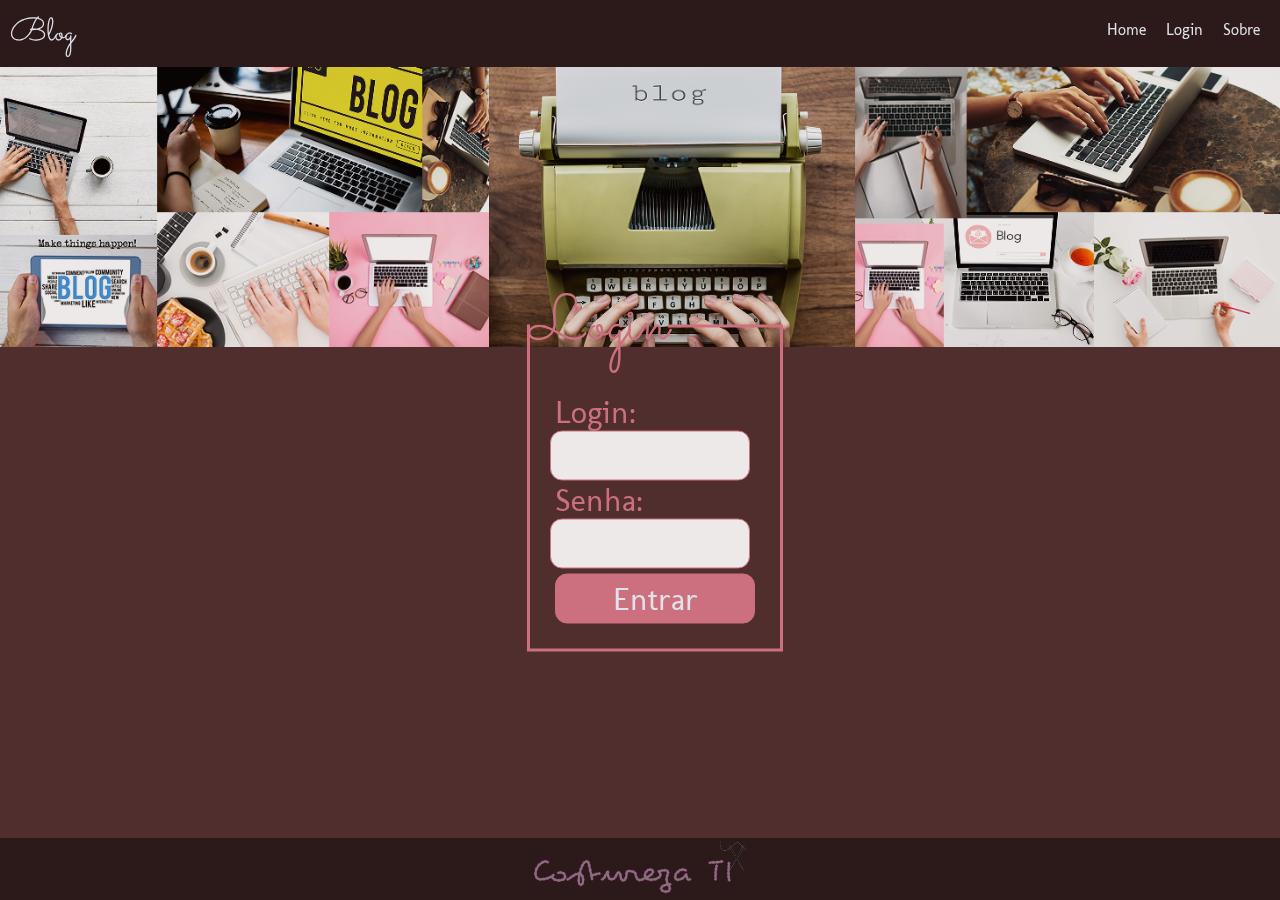
<file: ressources/views/index.html>
<!DOCTYPE html>
<html lang="pt-br">
<head>
    <meta charset="UTF-8">
    <meta name="viewport" content="width=device-width, initial-scale=1.0">
    <title>Costureza TI</title>
    <link rel="stylesheet" href="../css/style.css">
    <link rel="stylesheet" href="../css/header.css">
    <link rel="stylesheet" href="../css/login.css">
    <link rel="stylesheet" href="https://cdnjs.cloudflare.com/ajax/libs/font-awesome/6.7.2/css/all.min.css" integrity="sha512-Evv84Mr4kqVGRNSgIGL/F/aIDqQb7xQ2vcrdIwxfjThSH8CSR7PBEakCr51Ck+w+/U6swU2Im1vVX0SVk9ABhg==" crossorigin="anonymous" referrerpolicy="no-referrer" />
</head>
<body>
    <header>
        <h1>Blog</h1>               
        <nav>            
                <li><a href="../views/comentario.html">Home</a></li>
                <li><a href="../views/index.html">Login</a></li>
                <li><a href="../views/sobre.html">Sobre</a></li>            
        </nav>
    </header>
    <main>
        <div class="hero-blog">
            <img src="../../public/img/heroblog.png" alt="">
        </div>        
        <div class="login">

            <div class="login-senha">
                <fieldset><legend><h1>Login</h1></legend>                 
                        <form action="../../public/login.php" method="post">
                            <label for="login">Login:</label><br>
                            <input type="email" name="login" id="login"><br>
                            <label for="pass">Senha:</label><br>
                            <input type="password" name="pass" id="pass"><br>
                            <input class="enviar" type="submit" value="Entrar">    
                        </form>
                </fieldset>                    
            </div>
                
        </div>                        

        

    </main>
    <footer>
        <a target="_blank" href="https://github.com/RosaCL"><img src="../../public/img/costureza.png" alt=""></a>
    </footer>
    
</body>
</html>
</file>
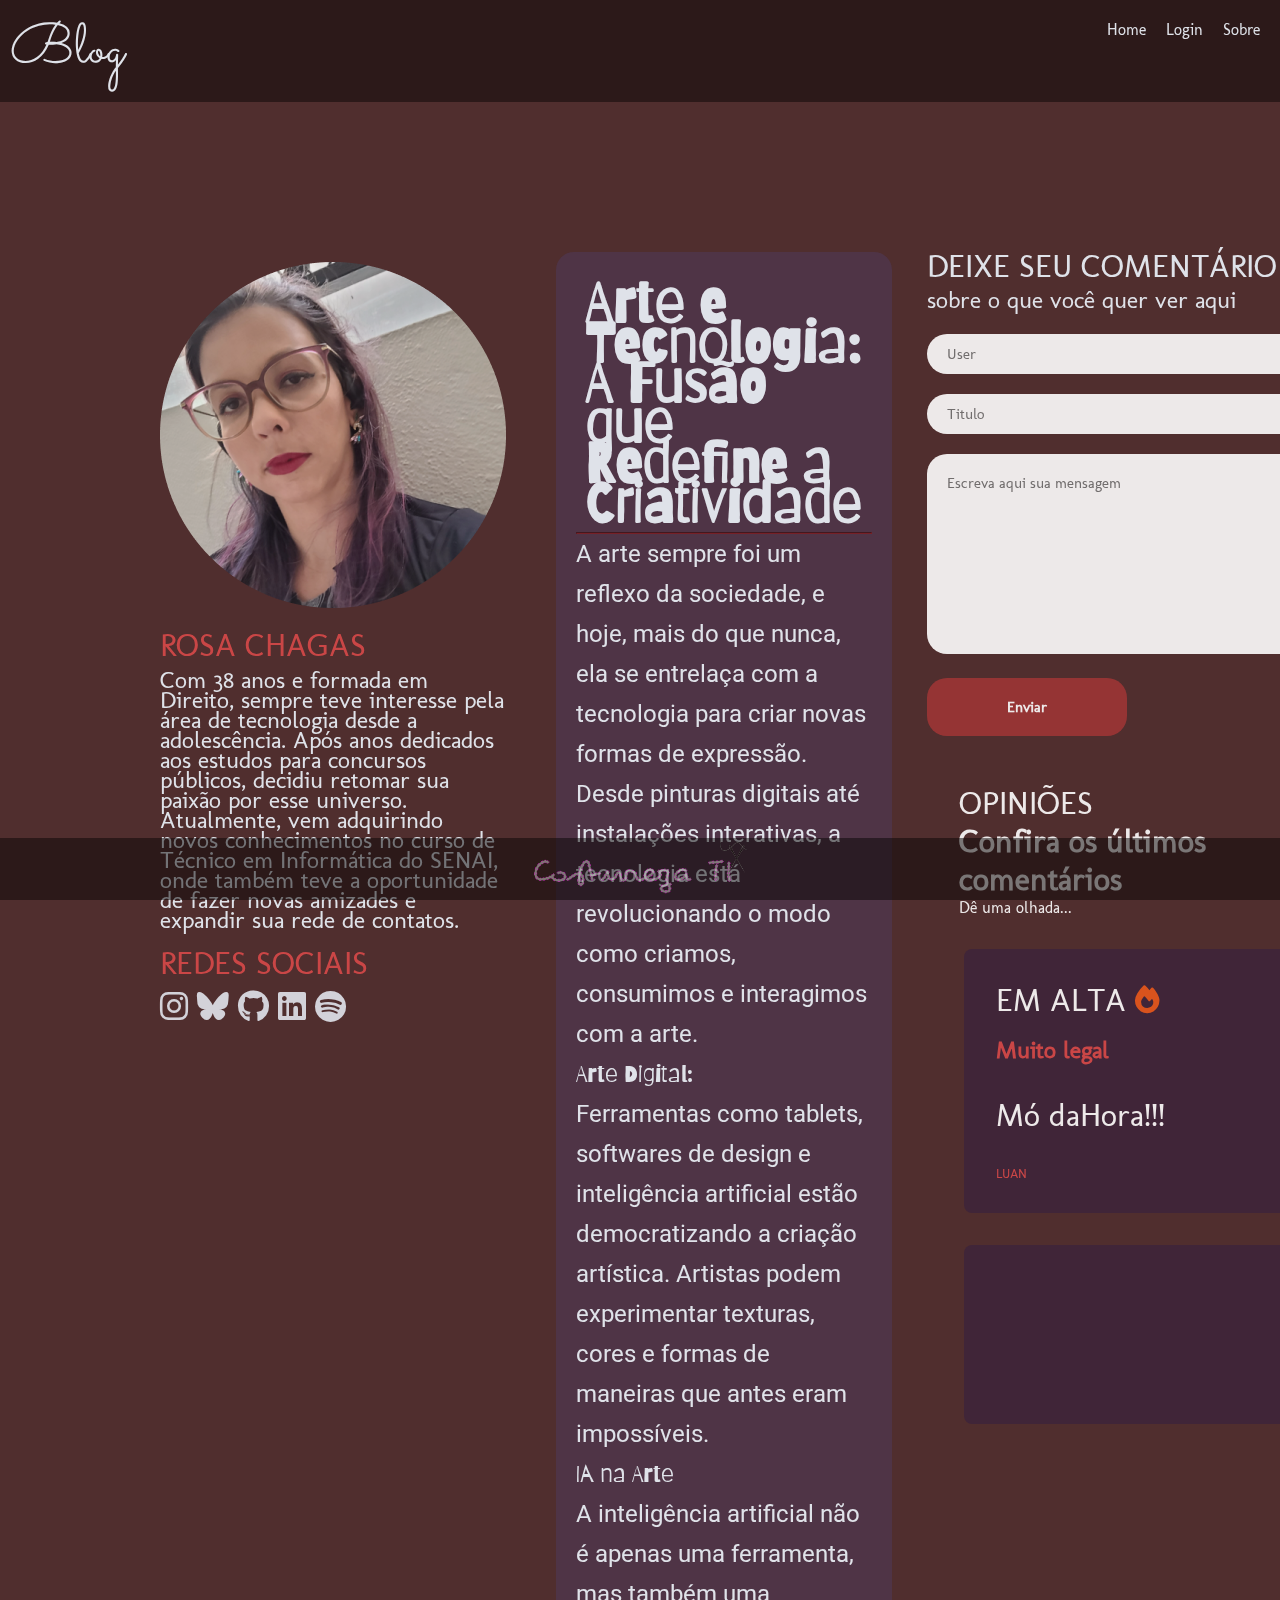
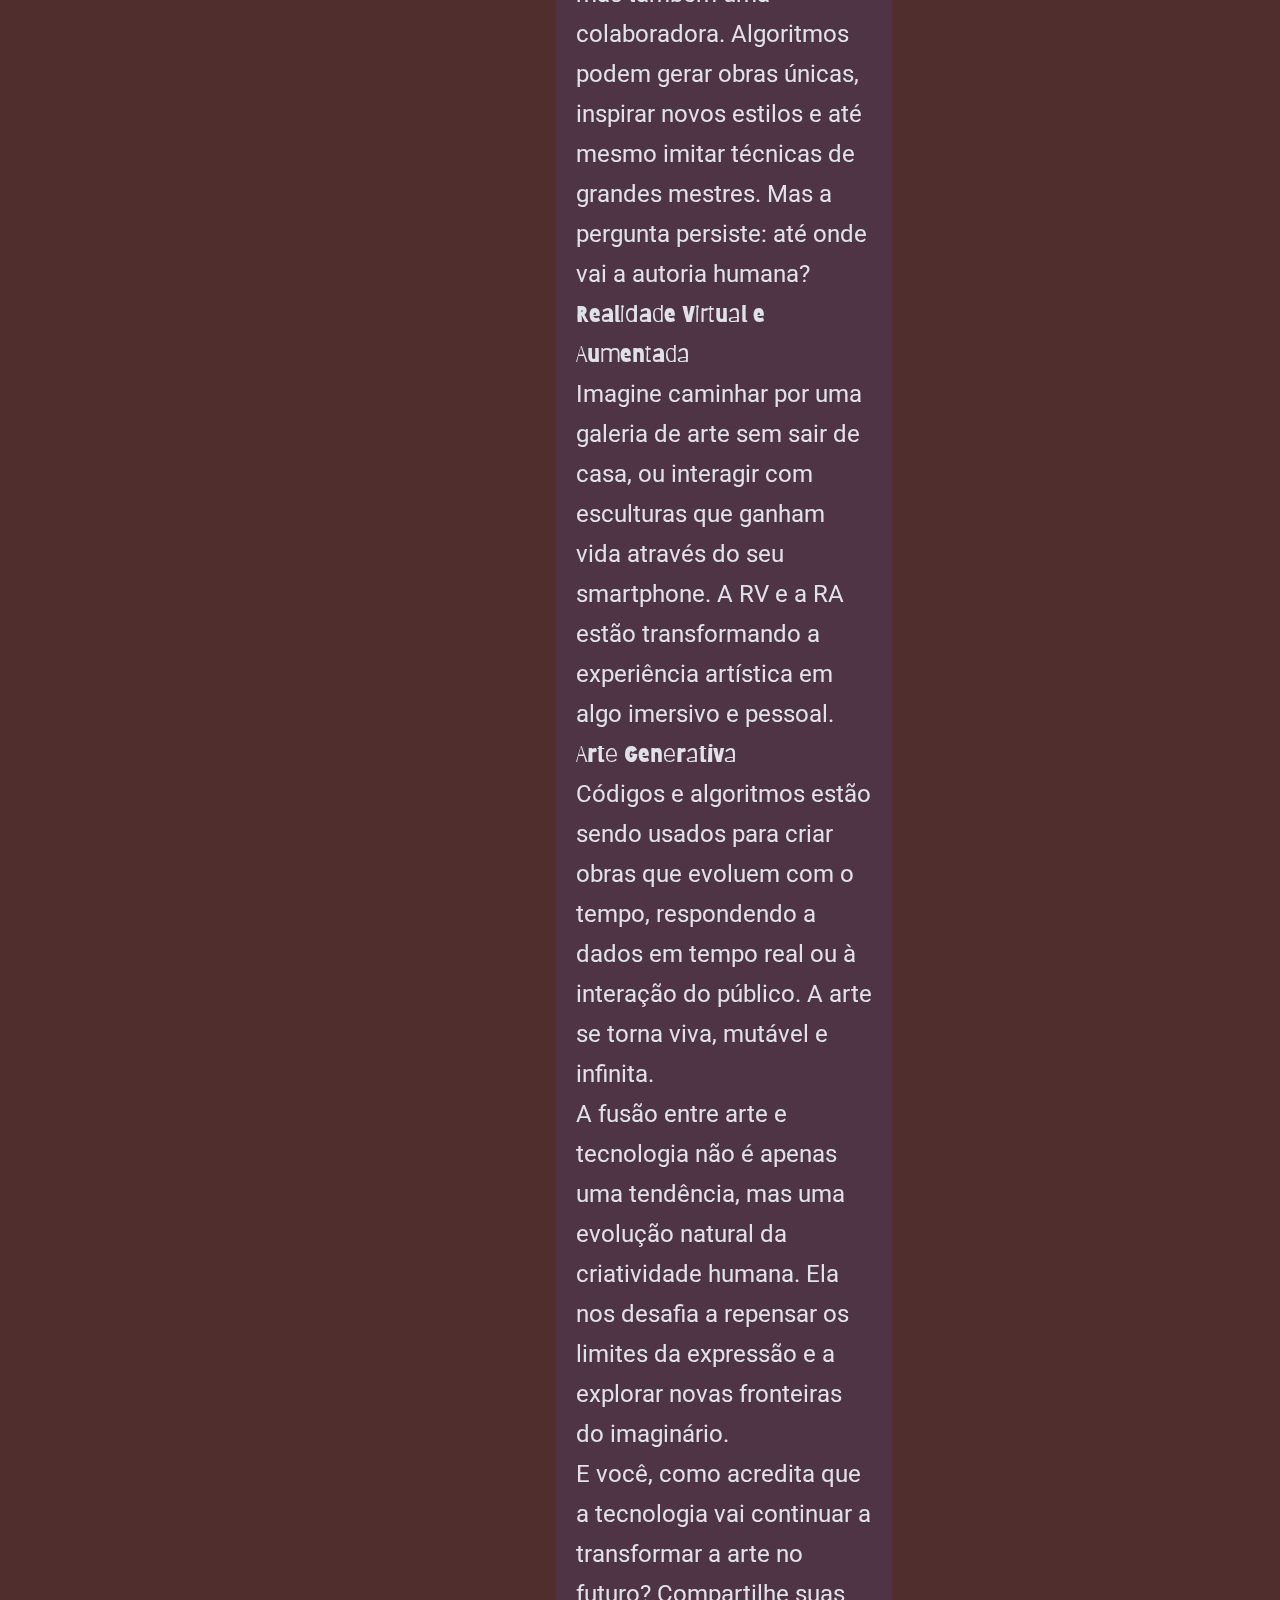
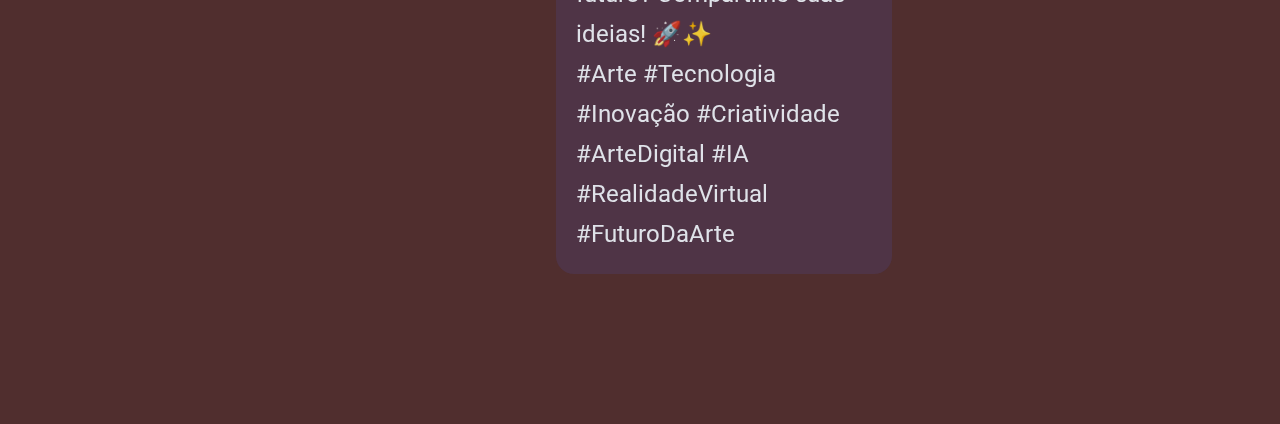
<file: ressources/views/comentario.html>
<!DOCTYPE html>
<html lang="pt-br">
<head>
    <meta charset="UTF-8">
    <meta name="viewport" content="width=device-width, initial-scale=1.0">
    <title>Costureza TI</title>
    <link rel="stylesheet" href="../css/style.css">
    <link rel="stylesheet" href="../css/header.css">
    <link rel="stylesheet" href="../css/home.css">
    <link rel="stylesheet" href="https://cdnjs.cloudflare.com/ajax/libs/font-awesome/6.7.2/css/all.min.css" integrity="sha512-Evv84Mr4kqVGRNSgIGL/F/aIDqQb7xQ2vcrdIwxfjThSH8CSR7PBEakCr51Ck+w+/U6swU2Im1vVX0SVk9ABhg==" crossorigin="anonymous" referrerpolicy="no-referrer" />
</head>
<body>
    <header>
        <h1>Blog</h1>               
        <nav>            
                <li><a href="../views/comentario.html">Home</a></li>
                <li><a href="../views/index.html">Login</a></li>
                <li><a href="../views/sobre.html">Sobre</a></li>            
        </nav>
    </header>
    <main>
        <section class="publi">
            
                <img src="../../public/img/perfil.png" alt="">
                <h2><span>Rosa Chagas</span></h2>
                <p>Com 38 anos e formada em Direito, sempre teve interesse pela área de tecnologia desde a adolescência. Após anos dedicados aos estudos para concursos públicos, decidiu retomar sua paixão por esse universo. Atualmente, vem adquirindo novos conhecimentos no curso de Técnico em Informática do SENAI, onde também teve a oportunidade de fazer novas amizades e expandir sua rede de contatos.</p>
                <h2><span>Redes Sociais</span></h2>  
                <div class="social">
                    <a target="_blank" href="https://www.instagram.com/rosachagasmrcl/"><i class="fa-brands fa-instagram" style="color: #e2e6ee;"></i></a>
                    <a target="_blank" href="https://bsky.app/profile/rosamrcl.bsky.social"><i class="fa-brands fa-bluesky" style="color: #e2e6ee;"></i></a>
                    <a target="_blank" href="https://github.com/RosaCL"><i class="fa-brands fa-github"style="color: #e2e6ee;"></i></a>
                    <a target="_blank" href="https://www.linkedin.com/in/maria-rosa-chagas-lima-16730a293/"><i class="fa-brands fa-linkedin" style="color: #e2e6ee;"></i></a>
                    <a href="https://open.spotify.com/user/mariarosacl2008"><i class="fa-brands fa-spotify" style="color: #e2e6ee;"></i></a>
                </div>              



        </section> 
        <section class="publia">
            <div class="conta">                
                <h1>Arte e Tecnologia: A Fusão que Redefine a Criatividade</h1>
                    <hr>
                    <p>A arte sempre foi um reflexo da sociedade, e hoje, mais do que nunca, ela se entrelaça com a tecnologia para criar novas formas de expressão. Desde pinturas digitais até instalações interativas, a tecnologia está revolucionando o modo como criamos, consumimos e interagimos com a arte.</p>
                    <h2>Arte Digital:</h2>
                    <p>Ferramentas como tablets, softwares de design e inteligência artificial estão democratizando a criação artística. Artistas podem experimentar texturas, cores e formas de maneiras que antes eram impossíveis.</p>
                    <h2>IA na Arte</h2>
                    <p>A inteligência artificial não é apenas uma ferramenta, mas também uma colaboradora. Algoritmos podem gerar obras únicas, inspirar novos estilos e até mesmo imitar técnicas de grandes mestres. Mas a pergunta persiste: até onde vai a autoria humana?</p>
                    <h2>Realidade Virtual e Aumentada</h2>
                    <p>Imagine caminhar por uma galeria de arte sem sair de casa, ou interagir com esculturas que ganham vida através do seu smartphone. A RV e a RA estão transformando a experiência artística em algo imersivo e pessoal.</p>
                    <h2>Arte Generativa</h2>
                    <p>Códigos e algoritmos estão sendo usados para criar obras que evoluem com o tempo, respondendo a dados em tempo real ou à interação do público. A arte se torna viva, mutável e infinita.</p>

                    <p>A fusão entre arte e tecnologia não é apenas uma tendência, mas uma evolução natural da criatividade humana. Ela nos desafia a repensar os limites da expressão e a explorar novas fronteiras do imaginário.</p>
                        
                    <p>E você, como acredita que a tecnologia vai continuar a transformar a arte no futuro? Compartilhe suas ideias! 🚀✨</p>
                        
                    <p>#Arte #Tecnologia #Inovação #Criatividade #ArteDigital #IA #RealidadeVirtual #FuturoDaArte</p>                         
            </div>
        </section> 
        <section class="publi-coment">
            
                <h2><span>Deixe seu comentário</span></h2>
                <h2>sobre o que você quer ver aqui</h2>                
                <form action="<?=$_SERVER['PHP_SELF']?>" method="post">

                    <input type="text" placeholder="User" name="user" id="user"><br>
                    <input type="text" placeholder="Titulo" name="titulo" id="titulo"><br>
                    <textarea name="msg" class="msg" id="msg" maxlength="2000" placeholder="Escreva aqui sua mensagem"></textarea> <br>
                    <input class="enviar" type="submit" value="Enviar">
                </form>

                <section class="comentarios">
                    <h6 class="comentario-header">
                        <span class="opiniao">Opiniões</span>
                        <h2 class="opiniao-title"> Confira os últimos comentários         
                        </h2>
                        <p class="comentario-subtitle">Dê uma olhada...</p>
                    </h6>
                    <div class="comentario-card">
                        <div class="comentario-minicard">
                            
                            <div class="card-detalhe">
                                <span>em alta <i class="fa-solid fa-fire fa-sm" style="color: #e9591c;"></i></span>
                                <h3 class="card-titulo">Muito legal</h3>
                            </div>
                            
                            
                            <p class="comentario-descricao">
                                Mó daHora!!!
                            </p>
                            <div class="comentario-autor">                              
                                <span class="nome-autor">Luan</span>
                            </div>                            
                        </div>                     
                    
                    </div>   
                    <div class="comentario-card">
                        <div class="comentario-minicard">

                            <div class="card-detalhe">
                                <h3 class="card-titulo"><?=$titulo?></h3> </div>
                                        <p class="comentario-descricao">
                                        <?=$msg?>
                                        </p><br>
                                        <div class="comentario-autor">                         
                                        <span class="nome-autor"><?=$user?></span>
                                </div>
                        </div>
                    </div>             
                    
                </section>
            
        </section>
            


    </main>
    <footer>
        <a target="_blank" href="https://github.com/RosaCL"><img src="../../public/img/costureza.png" alt=""></a>
    </footer>
    
</body>
</html>
</file>
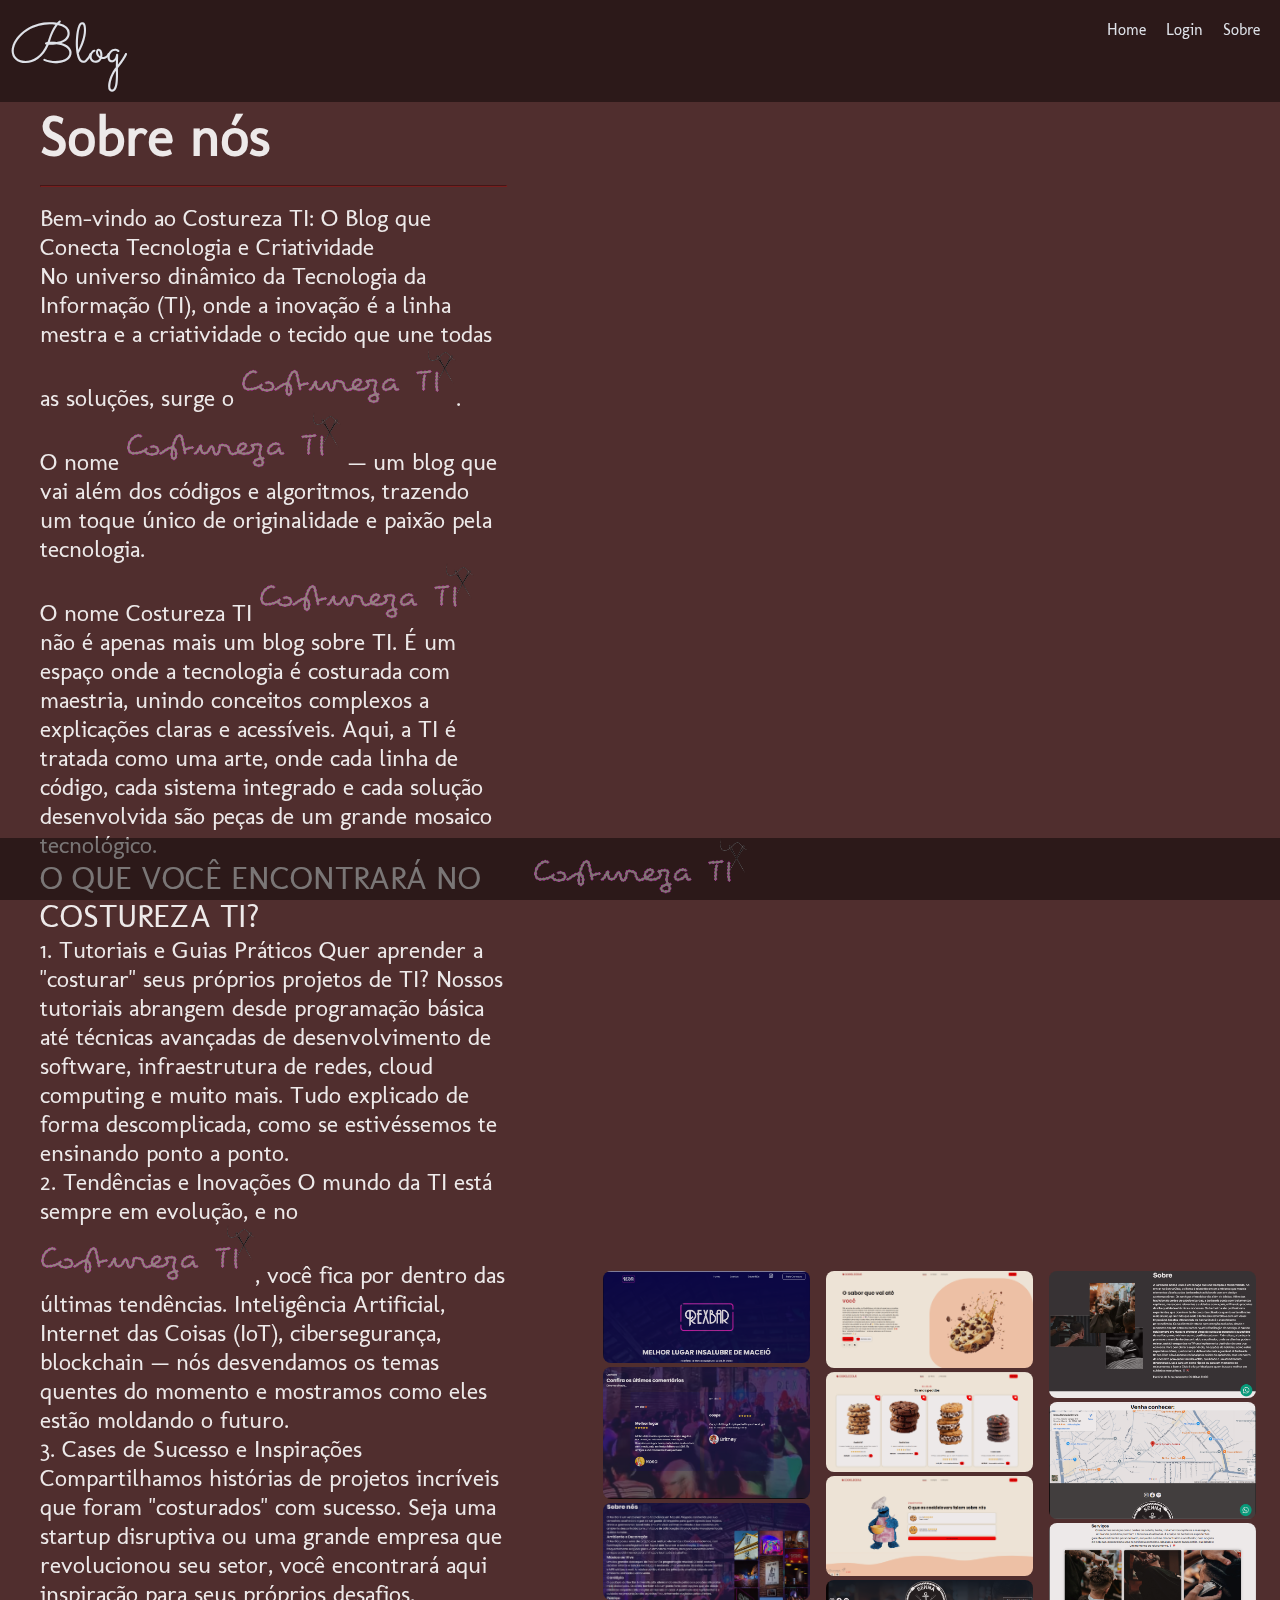
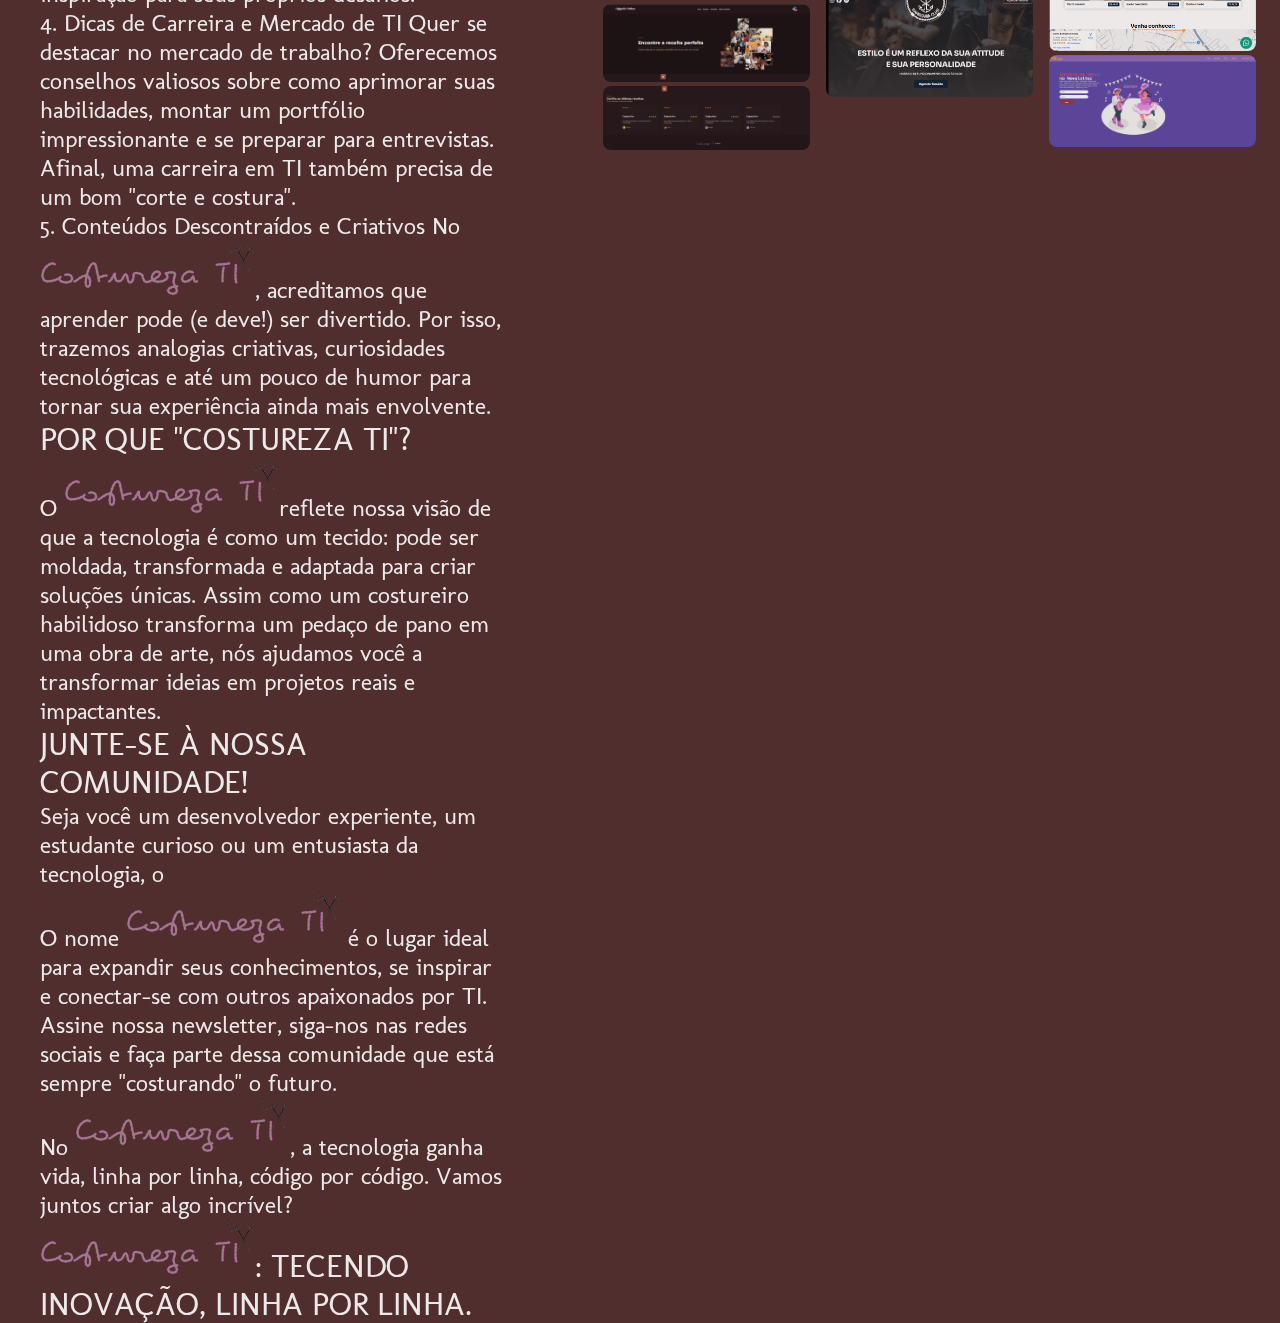
<file: ressources/views/sobre.html>
<!DOCTYPE html>
<html lang="pt-br">
<head>
    <meta charset="UTF-8">
    <meta name="viewport" content="width=device-width, initial-scale=1.0">
    <title>Costureza TI</title>
    <link rel="stylesheet" href="../css/style.css">
    <link rel="stylesheet" href="../css/header.css">
    <link rel="stylesheet" href="../css/sobre.css">
    <link rel="stylesheet" href="https://cdnjs.cloudflare.com/ajax/libs/font-awesome/6.7.2/css/all.min.css" integrity="sha512-Evv84Mr4kqVGRNSgIGL/F/aIDqQb7xQ2vcrdIwxfjThSH8CSR7PBEakCr51Ck+w+/U6swU2Im1vVX0SVk9ABhg==" crossorigin="anonymous" referrerpolicy="no-referrer" />
</head>
<body>
    <header>
        <h1>Blog</h1>               
        <nav>            
                <li><a href="../views/comentario.html">Home</a></li>
                <li><a href="../views/index.html">Login</a></li>
                <li><a href="../views/sobre.html">Sobre</a></li>
        </nav>
    </header>
    <main>  
        <section class="sobre">
            <div class=" sobre-content container">                
                <h1>Sobre nós</h1>
                    <hr>
                        <div class="sobre-description">
                            <p>Bem-vindo ao Costureza TI: O Blog que Conecta Tecnologia e Criatividade</p>
                            

                            <p>No universo dinâmico da Tecnologia da Informação (TI), onde a inovação é a linha mestra e a criatividade o tecido que une todas as soluções, surge o <img src="../../public/img/costureza.png" alt="">.</p>
                            <p>O nome <img src="../../public/img/costureza.png" alt=""> — um blog que vai além dos códigos e algoritmos, trazendo um toque único de originalidade e paixão pela tecnologia.</p>
                            
                            <p>O nome Costureza TI <img src="../../public/img/costureza.png" alt=""> não é apenas mais um blog sobre TI. É um espaço onde a tecnologia é costurada com maestria, unindo conceitos complexos a explicações claras e acessíveis. Aqui, a TI é tratada como uma arte, onde cada linha de código, cada sistema integrado e cada solução desenvolvida são peças de um grande mosaico tecnológico.</p>
                            
                            <span>O Que Você Encontrará no Costureza TI?</span>
                            
                            <p>
                                1. Tutoriais e Guias Práticos
                                Quer aprender a "costurar" seus próprios projetos de TI? Nossos tutoriais abrangem desde programação básica até técnicas avançadas de desenvolvimento de software, infraestrutura de redes, cloud computing e muito mais. Tudo explicado de forma descomplicada, como se estivéssemos te ensinando ponto a ponto.
                            </p>
                            <p>
                                2. Tendências e Inovações
                                O mundo da TI está sempre em evolução, e no <img src="../../public/img/costureza.png" alt="">, você fica por dentro das últimas tendências. Inteligência Artificial, Internet das Coisas (IoT), cibersegurança, blockchain — nós desvendamos os temas quentes do momento e mostramos como eles estão moldando o futuro.
                            </p>
                            <p>
                                3. Cases de Sucesso e Inspirações
                                Compartilhamos histórias de projetos incríveis que foram "costurados" com sucesso. Seja uma startup disruptiva ou uma grande empresa que revolucionou seu setor, você encontrará aqui inspiração para seus próprios desafios.
                            </p>
                            <p>
                                4. Dicas de Carreira e Mercado de TI
                                Quer se destacar no mercado de trabalho? Oferecemos conselhos valiosos sobre como aprimorar suas habilidades, montar um portfólio impressionante e se preparar para entrevistas. Afinal, uma carreira em TI também precisa de um bom "corte e costura".
                            </p>
                            
                            <p>
                            5. Conteúdos Descontraídos e Criativos
                                No <img src="../../public/img/costureza.png" alt="">, acreditamos que aprender pode (e deve!) ser divertido. Por isso, trazemos analogias criativas, curiosidades tecnológicas e até um pouco de humor para tornar sua experiência ainda mais envolvente.
                            </p>
                        
                            <span>Por Que "Costureza TI"?</span>
                            
                            <p>O <img src="../../public/img/costureza.png" alt="">reflete nossa visão de que a tecnologia é como um tecido: pode ser moldada, transformada e adaptada para criar soluções únicas. Assim como um costureiro habilidoso transforma um pedaço de pano em uma obra de arte, nós ajudamos você a transformar ideias em projetos reais e impactantes.</p>
                            
                            <span>Junte-se à Nossa Comunidade!</span>
                            
                            <p>Seja você um desenvolvedor experiente, um estudante curioso ou um entusiasta da tecnologia, o <p>O nome <img src="../../public/img/costureza.png" alt=""> é o lugar ideal para expandir seus conhecimentos, se inspirar e conectar-se com outros apaixonados por TI. Assine nossa newsletter, siga-nos nas redes sociais e faça parte dessa comunidade que está sempre "costurando" o futuro.</p>
                            
                            <p>No <img src="../../public/img/costureza.png" alt="">, a tecnologia ganha vida, linha por linha, código por código. Vamos juntos criar algo incrível?</p> 
                            
                            <span><img src="../../public/img/costureza.png" alt="">: Tecendo Inovação, Linha por Linha.</span>
                    </div>                
            </div>
            <div class="sobre-imagens container">
                <figure>
                    <img src="../../public/img/image01.png" alt="">
                </figure>
                <figure>
                    <img src="../../public/img/image02.png" alt="">
                </figure>
                <figure>
                    <img src="../../public/img/image13.png" alt="">
                </figure>
                <figure>
                    <img src="../../public/img/image03.png" alt="">
                </figure>
                <figure>
                    <img src="../../public/img/image04.png" alt="">
                </figure>
                <figure>
                    <img src="../../public/img/image05.png" alt="">
                </figure>
                <figure>
                    <img src="../../public/img/image06.png" alt="">
                </figure>
                <figure>
                    <img src="../../public/img/image07.png" alt="">
                </figure>
                <figure>
                    <img src="../../public/img/image08.png" alt="">
                </figure>
                <figure>
                    <img src="../../public/img/image09.png" alt="">
                </figure>
                <figure>
                    <img src="../../public/img/image10.png" alt="">
            </figure>
            <figure>
                <img src="../../public/img/image11.png" alt="">
            </figure>
            <figure>
                <img src="../../public/img/image12.png" alt="">
            </figure>
       
                
            </div>        
        </section> 
                   

    </main>
    <footer>
        <a target="_blank" href="https://github.com/RosaCL"><img src="../../public/img/costureza.png" alt="" ></a>
    </footer>
    
</body>
</html>
</file>
<file: ressources/css/style.css>
@import url('https://fonts.googleapis.com/css2?family=Alumni+Sans+Pinstripe:ital@0;1&family=Barriecito&family=Molengo&family=Roboto:ital,wght@0,100..900;1,100..900&family=Sacramento&display=swap');

*{
    margin: 0;
    padding: 0;
    box-sizing: border-box;    
    font-family: "Molengo", sans-serif;
    font-weight: 400;
}

.container{
    max-width: 1440px;
    margin: 0 auto;
    padding: 0 8px;
}
body{
    background-color: rgba(43, 3, 3, 0.829);
    opacity: 0.9;
}
footer{
    
    background: rgba(0, 0, 0, 0.500);
    display: flex;
    align-items: center;
    justify-content: center;    
    bottom: 0;
    position: fixed;
    width: 100%;  
}
</file>
<file: ressources/css/header.css>
header{
    display: flex; 
    justify-content: space-between;  
    gap: 24px;
    background: rgba(0, 0, 0, 0.500);
    color: aliceblue;   
    width: 100%;
}
header img{
    width: 80px;
}
header nav{
    display: flex;
    flex-direction: row;
    margin: 10px;
}
header h1{
    font-family: "Sacramento", cursive;
    font-weight: 400;
    margin: 10px;
}
header nav a{
    text-decoration: none;
    color: aliceblue;
}
header nav a:hover{
    color: #F2B705;
    transition: 0.3s all;
}
header nav li{
    list-style: none;
    margin: 10px;
}
</file>
<file: ressources/css/login.css>
.hero-blog img{
width: 100%;
height: 280px;
overflow: hidden;

}
.login{
    position: absolute;
    top: 50%;
    left: 50%;
    transform: translate(-50%,-50%);    
    padding: 15px;
    margin: 15px;
    border-radius: 15px;
    width: auto;
    height: auto;
    
}

.login h1{
    font-family: "Sacramento", cursive;
    
}
.login-senha{    
    font-size: 2rem;
}
.login-senha form{
    margin: 10px;
    padding: 10px;
}
.login-senha input{  
    width: 200px;
    height: 50px;
    border: 1px solid rgb(219, 120, 136);
    border-radius: 12px;     
}

.login-senha label{    
    padding: 5px;
}
.enviar{
    color: aliceblue;
    background: rgb(219, 120, 136);
    border: none;
    width: 200px;
    border-radius: 12px;
    margin: 5px;
    padding: 5px;
    font-size: 2rem;
}
fieldset{
    color: rgb(219, 120, 136);
    border: 3px solid rgb(219, 120, 136);
    width: auto;
    height: auto;
}
</file>
<file: ressources/css/home.css>
a:hover{
    color: #F2B705;
    transition: 0.3s all;
}

main{
    display: flex;
    flex-direction: row;
    margin-top: 50px;
    margin: 50px;
    padding: 80px;
    color: aliceblue;
}

.publi h2{
    font-size: 56px;
    line-height: 50px;
}
.publi span{
    color: #D94A4A;
}
.publi p{
    line-height: 20px;
    max-width: 500px;
}
.social{
    font-size: 2rem;
}

.publia{
    background: rgba(81, 81, 167, 0.226);
    margin: 20px;
    padding: 20px;
    border-radius: 18px;
}
.conta{
    line-height: 40px;
    max-width: 100%;     
}
.conta h1{
    font-family: "Barriecito", system-ui;
    padding: 10px;
}
.conta p{
    font-family: "Roboto", sans-serif;
}
.conta h2 {
    font-family: "Barriecito", system-ui;
}

.btn-inscricao{
    border: 2px solid #9E3636;
    padding: 10px;
    border-radius: 20px;
}
.btn-inscricao:hover{
    background-color: #9E3636;
}

input{
    margin-top: 20px;
    height: 30px;
    width: 400px;
    padding: 20px;
    border-radius: 20px;
    border: none;
    font-size: 15px;
}
.msg{
    margin-top: 20px;
    height: 200px;
    width: 400px;
    padding: 20px;
    border-radius: 20px;
    border: none;
    font-size: 15px;
}
.enviar{
    height: 50%;
    width: 50%;
    background-color: #9E3636;
    color: white;
    font-weight: bold;

}
.enviar:hover{
    color: #F2B705;
    cursor: pointer;
}


.publicacao{
    display: flex;
    flex-direction: column;
    gap: 1rem;
}
h1{
    font-size: 3.5rem;
    font-weight: 800;
    font-family: "Sacramento", cursive; 
    color: ;  
}
hr{
    border-color: #911616ab;
}
h3{
    font-size: 2rem;
    font-weight: 600;
}
p{
    font-size: 1.5rem;
    font-weight: 400;
}
span{
    font-size: 2rem;
    text-transform: uppercase;
}

.publi{
    margin: 30px;
}
.publi-coment{
    width: 80%;
    margin: 15px;
}
.comentarios{
    display: flex;
    flex-direction: column;
    padding: 3rem 2rem;
    margin: auto;
    
}
.opiniao{
    color: white;
}
.opiniao-title{
    font-size: 32px;
    font-weight: 700;
    color: white;
}
.comentario-subtitle{
    color: white;
    font-size: 1rem;
    font-weight: 400;
}
.comentario-card{
    padding: 0 5px;
    display: flex;
    flex-direction: row;
    flex-wrap: wrap;
    gap: 2rem;
    
}
.comentario-minicard{
    background: rgba(9, 9, 100, 0.226);
    padding: 2rem;
    border-radius: 8px;
    display: flex;
    flex-direction: column;
    gap: 2rem;
    flex-basis: 29rem;
    margin-top: 2rem;   
}

.card-detalhe{
    display: flex;
    flex-direction: column;
    gap: 1rem;
    color: white;
}
.card-titulo{
    font-size: 1.5rem;
    font-weight: 700;
    color: #D94A4A;
}

.comentario-descricao{
    
    font-size: 2rem;
    font-weight: 400;
    color: white;
}
.comentario-autor{
    display: flex;
    flex-direction: row;
    align-items: center;   
    gap: 0.5rem;
}

.nome-autor{
    color: #D94A4A;
    font-size: 0.8rem;
    font-weight: 400;

}
</file>
<file: ressources/css/sobre.css>
.sobre{    
    overflow: hidden;
    color: white;  
    display: flex;
    flex-direction: row;
    justify-content: space-between;
    align-items: center;
    gap: 6rem;
    padding: 0rem 2rem;
    margin: auto;
    overflow: hidden;
}
.sobre-content{
    display: flex;
    flex-direction: column;
    gap: 1rem;
}
.sobre-imagens{
    max-width: 55%;
    column-count: 3;
    column-gap: 1rem;
    margin: -1rem;
}
.sobre-imagens figure img{
    width: 100%;
    border-radius: 0.5rem;
}
h1{
    font-size: 3.5rem;
    font-weight: 800;
}
hr{
    border-color: #911616ab;
}
h3{
    font-size: 2rem;
    font-weight: 600;
}
p{
    font-size: 1.5rem;
    font-weight: 400;
}
span{
    font-size: 2rem;
    text-transform: uppercase;
}
</file>
